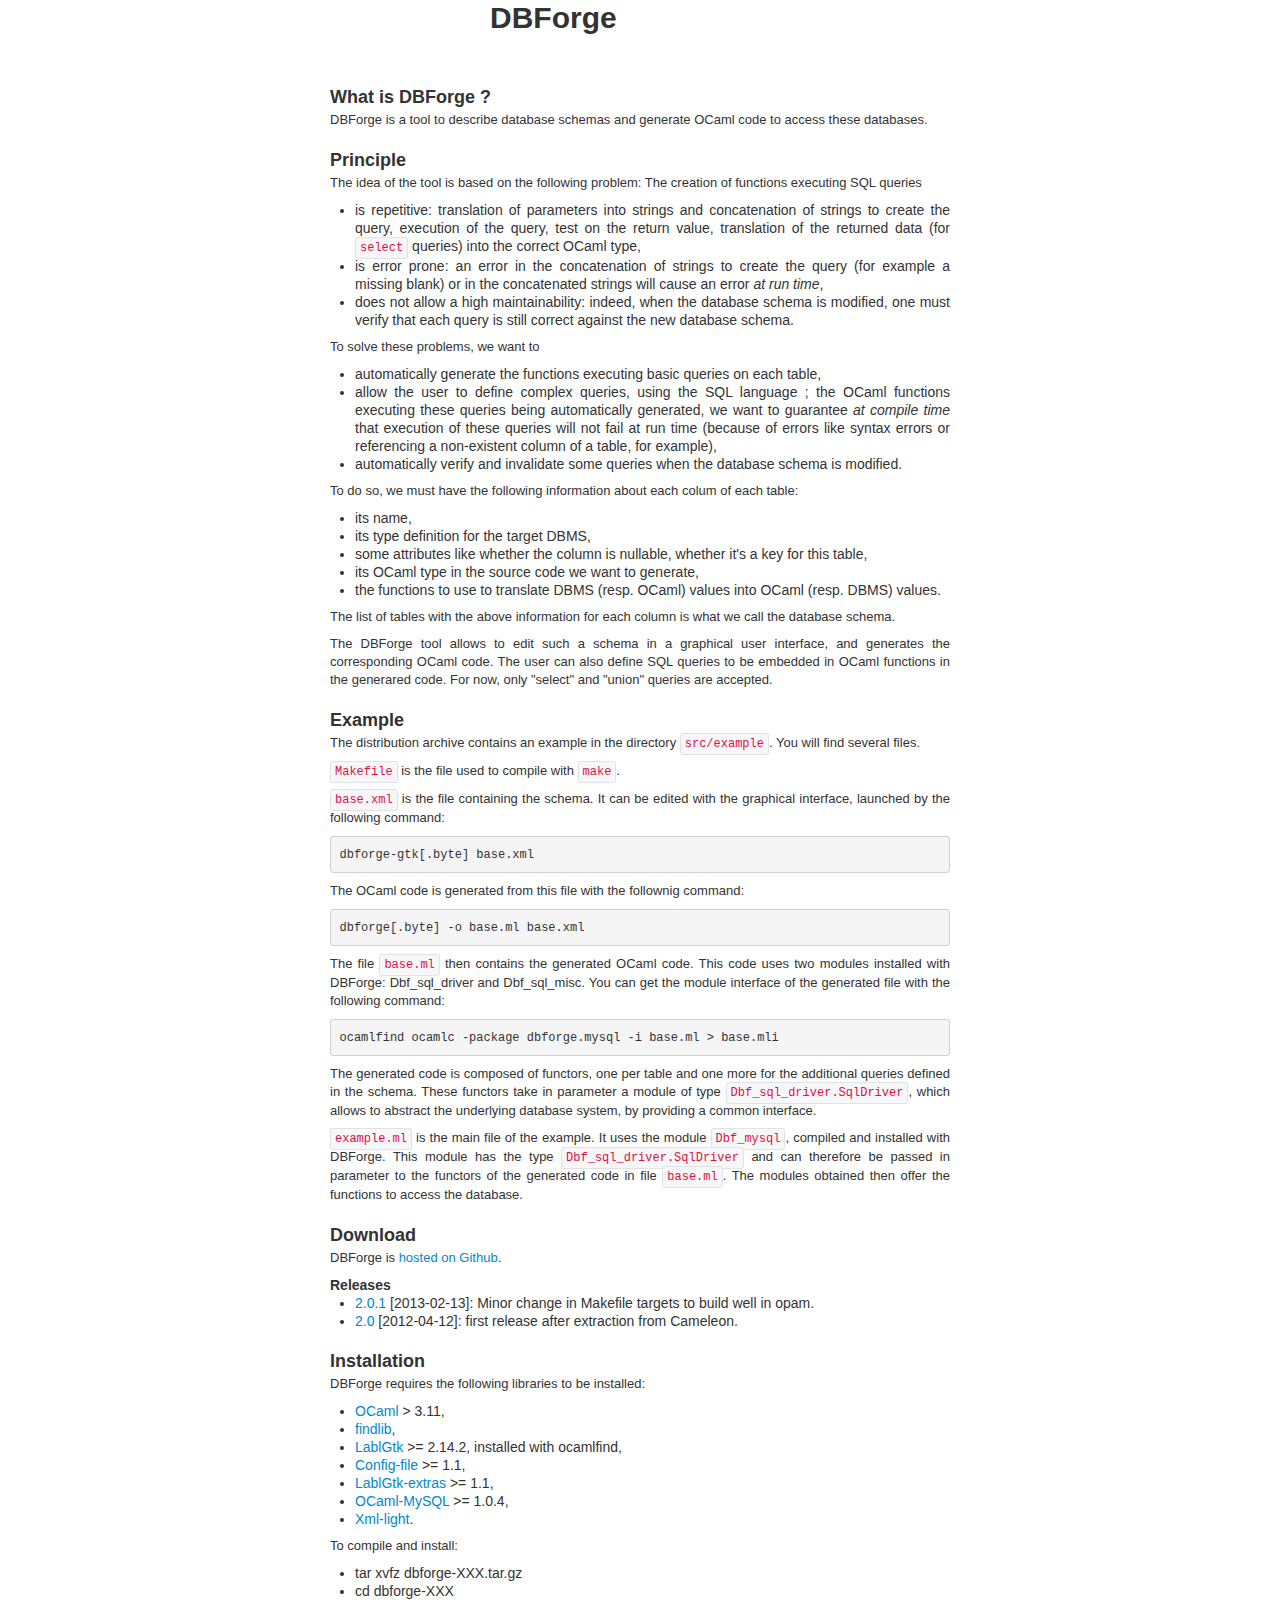
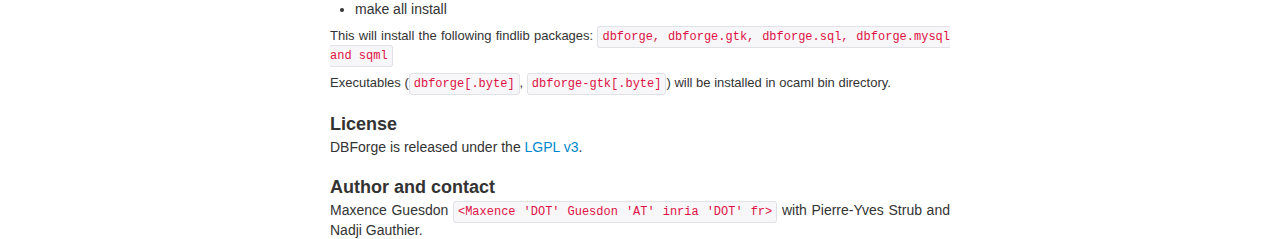
<file: index.html>
<!DOCTYPE html PUBLIC "-//W3C//DTD XHTML 1.0 Strict//EN"  "http://www.w3.org/TR/xhtml1/DTD/xhtml1-strict.dtd">
<html>
<head>
<meta content="text/html; charset=UTF-8" http-equiv="Content-Type"/>
<title>DBForge: Generate OCaml code to access SQL databases</title>
<link type="text/css" rel="stylesheet" href="style.css" title="Default"/>
</head>
<body><div id="page">
<div class="container">
<div class="row-fluid">
<div class="span4">&nbsp;</div>
<div class="span6"><h1>DBForge</h1></div>
</div>
<div class="row-fluid">
<div class="span2">&nbsp;</div>
<!-- ENGLISH -->
<div class="span8 ">
<h3>What is DBForge ?</h3>
<p>DBForge is a tool to describe database schemas and generate
OCaml code to access these databases.
</p>
<h3>Principle</h3>
<p>
The idea of the tool is based on the following problem:
The creation of functions executing SQL queries
</p>
<ul><li>is repetitive:
 	translation of parameters into strings and concatenation of strings
	to create the query, execution of the query, test on the return value,
	translation of the returned data (for
  <code>select</code> queries) into the correct OCaml type,
</li>
<li>is error prone:
	an error in the concatenation of strings to create the query
	(for example a missing blank) or in the concatenated strings
	will cause an error
<em>at run time</em>,
</li>
<li>does not allow a high maintainability: indeed, when the database
	schema is modified, one must verify that each query is still correct
	against the new database schema.
</li>
</ul>
<p>To solve these problems, we want to
</p>
<ul>
<li>automatically generate the functions executing basic queries on each table,
</li>
<li>allow the user to define complex queries, using the SQL language ;
	the OCaml functions executing these queries being automatically
	generated, we want to guarantee
<em> at compile time </em>that execution of these queries will not fail at run time
	(because of errors like syntax errors or referencing a non-existent
	column of a table, for example),
</li>
<li>automatically verify and invalidate some queries when the database schema
is modified.
</li>
</ul>
<p>To do so, we must have the following information about each colum of each table:
</p>
<ul>
<li>its name,
</li>
<li>its type definition for the target DBMS,
</li>
<li>some attributes like whether the column is nullable, whether it's a key
	for this table,
</li>
<li>its OCaml type in the source code we want to generate,
</li>
<li>the functions to use to translate DBMS (resp. OCaml) values into OCaml
	(resp. DBMS) values.
</li>
</ul>
<p>The list of tables with the above information for each column is what
we call the database schema.
</p>
<p>The DBForge tool allows to edit such a schema in a graphical user interface,
and generates the corresponding OCaml code. The user can also define
SQL queries to be embedded in OCaml functions in the generared code.
For now, only &quot;select&quot; and &quot;union&quot; queries are accepted.
</p>

<h3>Example</h3>
<p>The distribution archive contains an example in the directory
<code>src/example</code>.
You will find several files.
</p>
<p><code>Makefile</code> is the file used to compile with <code>make</code>.
</p>
<p><code>base.xml</code> is the file containing the schema. It can be edited with the graphical
interface, launched by the following command:
</p>
<div class="code"><pre>dbforge-gtk[.byte] base.xml</pre></div>
<p>The OCaml code is generated from this file with the follownig command:
</p>
<div class="code"><pre>dbforge[.byte] -o base.ml base.xml</pre></div>
<p>The file
<code>base.ml</code> then contains the generated OCaml code. This code uses two modules
installed with DBForge: Dbf_sql_driver and Dbf_sql_misc.
You can get the module interface of the generated file with the following command:
</p>
<div class="code"><pre>ocamlfind ocamlc -package dbforge.mysql -i base.ml &gt; base.mli</pre></div>
<p>The generated code is composed of functors, one per table and one more
for the additional queries defined in the schema. These functors take in
parameter a module of type <code>Dbf_sql_driver.SqlDriver</code>, which allows to abstract
the underlying database system, by providing a common interface.
</p>
<p><code>example.ml</code> is the main file of the example. It uses the module <code>Dbf_mysql</code>,
compiled and installed with DBForge. This module has the type <code>Dbf_sql_driver.SqlDriver</code> and
can therefore be passed in parameter to the functors of the generated code in
file
<code>base.ml</code>.
 The modules obtained then offer the functions to access the database.
</p>
<h3>Download</h3>
<p>
DBForge is <a href="https://github.com/zoggy/dbforge">hosted on Github</a>.
</p>
<h4>Releases</h4>
<ul>
<li><a href="dbforge-2.0.1.tar.gz">2.0.1</a> [2013-02-13]:
Minor change in Makefile targets to build well in opam.</li>
<li><a href="dbforge-2.0.tar.gz">2.0</a> [2012-04-12]:
first release after extraction from Cameleon.</li>
</ul>

<h3>Installation</h3>
<p>
DBForge requires the following libraries to be installed:
</p>
<ul>
<li><a href="http://caml.inria.fr/">OCaml</a> &gt; 3.11,</li>
<li><a href="http://projects.camlcity.org/projects/findlib.html">findlib</a>,</li>
<li><a href="http://lablgtk.forge.ocamlcore.org/">LablGtk</a> &gt;= 2.14.2, installed with ocamlfind,</li>
<li><a href="http://config-file.forge.ocamlcore.org/">Config-file</a> &gt;= 1.1,</li>
<li><a href="http://gtk-extras.forge.ocamlcore.org/">LablGtk-extras</a> &gt;= 1.1,</li>
<li><a href="http://raevnos.pennmush.org/code/ocaml-mysql/">OCaml-MySQL</a> &gt;= 1.0.4,</li>
<li><a href="http://tech.motion-twin.com/xmllight.html">Xml-light</a>.</li>
</ul>
<p>To compile and install:
</p>
<ul>
<li><span class="code">tar xvfz dbforge-XXX.tar.gz</span></li>
<li><span class="code">cd dbforge-XXX</span></li>
<li><span class="code">make all install</span></li>
</ul>
<p>
This will install the following findlib packages:
 <code>dbforge, dbforge.gtk, dbforge.sql, dbforge.mysql and sqml</code>
</p>
<p>
Executables (<code>dbforge[.byte]</code>, <code>dbforge-gtk[.byte]</code>) will be installed in
ocaml bin directory.
</p>

<h3>License</h3>
DBForge is released under the <a href="http://www.gnu.org/licenses/gpl.html">LGPL v3</a>.

<h3>Author and contact</h3>
Maxence Guesdon <code>&lt;Maxence 'DOT' Guesdon 'AT' inria 'DOT' fr&gt;</code>
with Pierre-Yves Strub and Nadji Gauthier.

</div>
<div class="span2">&nbsp;</div>
<!--
<div class="span1">&nbsp;</div>
<div class="span5 lang french">
<h3>Qu'est-ce que DBForge ?</h3>
<p>DBForge est un outil pour décrire des schémas de base de données
et générer le code OCaml permettant d'accéder à ces bases.
</p>
<h3>Principe</h3>
<p>L'idée de l'outil est basée sur le problème suivant:
La création de fonctions exécutant des requêtes SQL
</p>
<ul>
<li>est répétitive: traduction de paramètres en chaînes de caractères et
concaténation pour créer les requête, exécution de la requête, test de la
valeur de retour, traduction des données (pour les requêtes
<code>select</code>) vers les type OCaml correspondant,
</li>
<li>est source d'erreurs: une erreur dans la concaténation de chaînes
pour créer la requête (par exemple l'oubli d'un espace) ou dans les
chaînes concaténées causer une erreur <em>à l'exécution</em>,
</li>
<li>ne permet pas une bonne maintenabilité: en effet, quand le schéma
de la base de données est modifié, il faut vérifier que chaque requête
est encore correcte par rapport au schéma.
</li>
</ul>
<p>Pour résoudre ces problèmes, nous voulons</p>
<ul><li>générer automatiquement les fonctions qui exécutent les requêtes de base
sur chaque table,
</li>
<li>permettre à l'utilisateur la définition de requêtes complexes, en
langage SQL; les fonctions OCaml exécutant ces requêtes étant automatiquement
générées, nous voulons garantir <em> à la compilation </em>que l'exécution
de ces requêtes n'échouera (par exemple à cause d'erreurs
de syntaxe ou encore par référencement de colonne non existente dans une table),
</li>
<li>vérifier automatiquement et invalider des requêtes quand le schéma de la
base est modifié.
</li>
</ul>
<p>Pour faire tout cela, nous avons besoin des informations suivantes à propos
de chaque colonne de chaque table:
</p>
<ul>
<li>son nom,</li>
<li>la définition de son type selon la base de données cible,</li>
<li>des attributs indiquant par exemple si la colonne peut être NULL,
si c'est une clé,</li>
<li>son type OCaml dans le code source que nous voulons générer,</li>
<li>les fonctions à utiliser pour traduire les valeurs de la base de
données vers des valeurs OCaml et réciproquement.</li>
</ul>
<p>La liste des tables avec les informations ci-dessus pour chaque colonne
est ce que nous appelons le schéma de base de données.
</p>
<p>L'outil DBForge permet de définir un tel schéma dans une interface
graphique et de générer le code OCaml correspondant. L'utilisateur peut également
définir des requêtes SQL pour qu'elles soient encapsulées dans des fonctions OCaml
dans le code généré. Pour l'instant, seules les requêtes de
type &quot;select&quot; et &quot;union&quot; sont supportées.
</p>
<h3>Exemple</h3>
<p>La distribution contient un exemple dans le répertoire <code>src/dbforge/example</code>.
On y trouve plusieurs fichiers.
</p>
<p><code>Makefile</code> est le fichier pour compiler avec
<code>make</code>.
</p>
<p><code>base.xml</code> est le fichier contenant le schéma. Il peut être édité par l'éditeur graphique
lancé avec la commande suivante:
</p>
<div class="code"><pre>dbforge2.gui.{x,byte} base.xml</pre></div>
<p>Le code OCaml est généré à partir de ce fichier par la commande suivante:
</p>
<div class="code"><pre>dbforge2.{x,byte} -o base.ml base.xml</pre></div>
<p>Le fichier <code>base.ml</code> contient alors le code OCaml généré. Ce dernier utilise deux modules
installés en même temps que Cameleon2: Dbf_sql_driver et Dbf_sql_misc.
On peut obtenir le fichier d'interface avec la commande suivante:
</p>
<div class="code"><pre>ocamlc -I +cameleon2 -i base.ml &gt; base.mli</pre></div>
<p>Le code généré est composé de foncteurs, un par table et un pour les requêtes
additionnelles. Ces foncteurs prennent tous en paramètre un module du type
Dbf_sql_driver.SqlDriver, qui permet d'abstraire le système de gestion de base de
données utilisé en utilisant des modules partageant la même interface.
</p>
<p><code>example.ml</code> est le fichier principal de l'exemple. Il utilise le module Dbf_mysql
dont le source est installé en même temps que Cameleon2. Comme il nécessite
que la bibliothèque OCaml-Mysql soit installée, il n'est pas compilé à l'installation
mais doit être compilé par l'application qui souhaite s'en servir.
Ce module est du type Dbf_sql_driver.SqlDriver et peut donc être passé en paramètre
aux foncteurs générés dans le fichier
<code>base.ml</code>.
 Les modules obtenus fournissent les fonctions d'accès à la base de données.
</p>

<h3>Téléchargement</h3>
<p>
DBForge is <a href="https://github.com/zoggy/dbforge">hosted on Github</a>.
</p>
<h4>Releases</h4>
<ul>
<li><a href="dbforge-2.0.tar.gz">1.0</a> [2012-04-12]:
first release after extraction from Cameleon.</li>
</ul>

<h3>Installation</h3>
<p>
DBForge nécessite l'installation de
</p>
<ul>
<li>href="http://lablgtk.forge.ocamlcore.org/">LablGtk</a> &gt;= 2.14.1, installé avec ocamlfind,</li>
</ul>
<p>To compile and install:
</p>
<ul>
<li><span class="code">tar xvfz dforge-XXX.tar.gz</span></li>
<li><span class="code">cd dbforge-XXX</span></li>
<li><span class="code">make all install</span></li>
</ul>

<h3>License</h3>
<p>
DBForge is released under the <a href="http://www.gnu.org/licenses/gpl.html">LGPL v3</a>.
</p>

<h3>Auteur et contact</h3>
<p>
Maxence Guesdon <code>&lt;Maxence 'DOT' Guesdon 'AT' inria 'DOT' fr&gt;</code>
avec Pierre-Yves Strub et Nadji Gauthier.
</p>
</div>
-->
</div>
</div>
</div>
</body>
</html>
</file>
